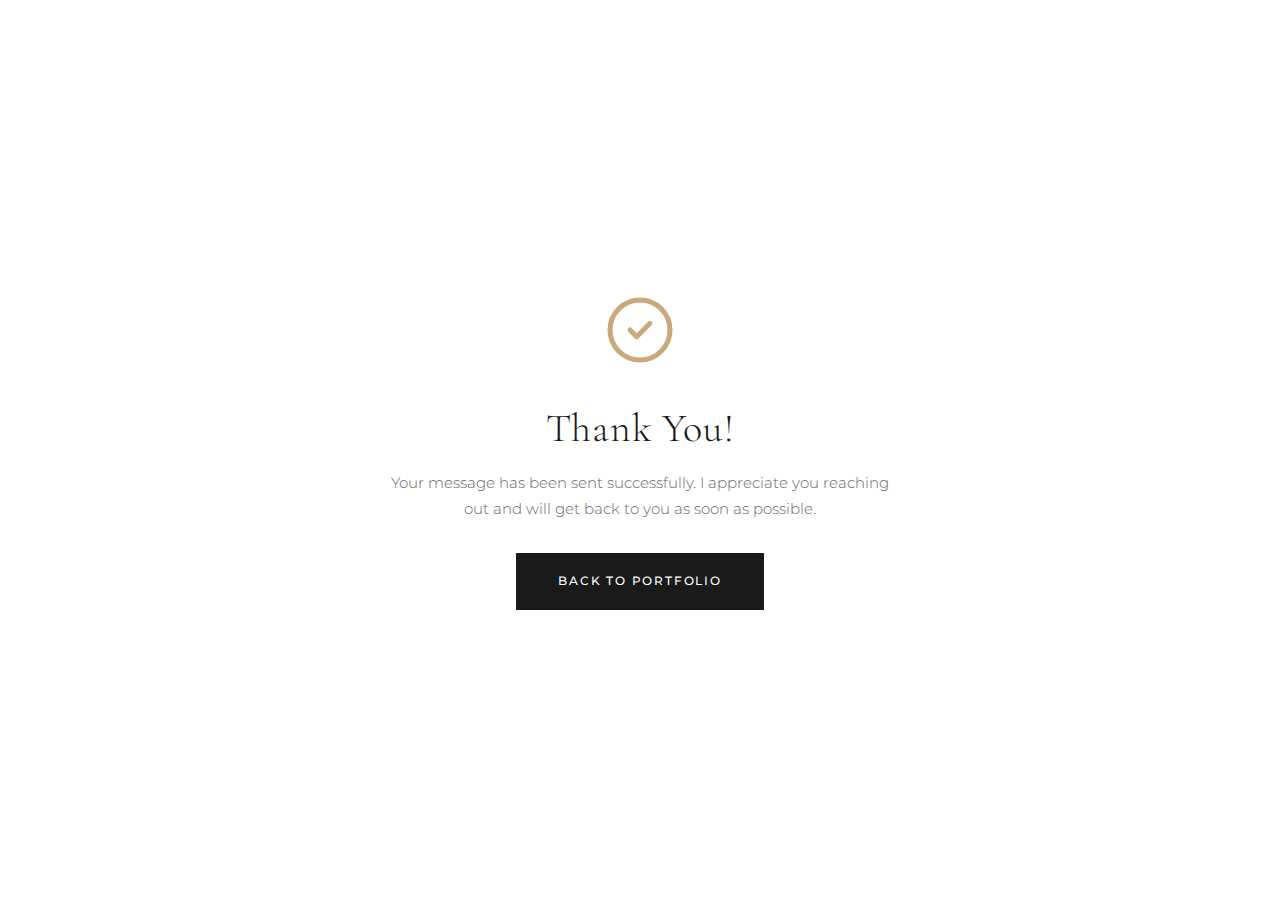
<file: thank-you.html>
<!DOCTYPE html>
<html lang="en">
<head>
    <meta charset="UTF-8">
    <meta name="viewport" content="width=device-width, initial-scale=1.0">
    <title>Thank You | Shivika Tiwari</title>
    <link rel="preconnect" href="https://fonts.googleapis.com">
    <link rel="preconnect" href="https://fonts.gstatic.com" crossorigin>
    <link href="https://fonts.googleapis.com/css2?family=Cormorant+Garamond:wght@300;400;500&family=Montserrat:wght@300;400;500&display=swap" rel="stylesheet">
    <link rel="stylesheet" href="css/styles.css">
    <link rel="icon" type="image/svg+xml" href="favicon.svg">
    <style>
        .thank-you-page {
            min-height: 100vh;
            display: flex;
            flex-direction: column;
            justify-content: center;
            align-items: center;
            text-align: center;
            padding: 2rem;
        }
        .thank-you-icon {
            width: 80px;
            height: 80px;
            margin-bottom: 2rem;
            color: var(--color-accent);
        }
        .thank-you-title {
            font-size: 2.5rem;
            margin-bottom: 1rem;
            font-weight: 300;
        }
        .thank-you-text {
            color: var(--color-grey-dark);
            margin-bottom: 2rem;
            max-width: 500px;
        }
        .back-link {
            display: inline-block;
            padding: 1rem 2.5rem;
            font-size: 0.75rem;
            font-weight: 500;
            letter-spacing: 0.15em;
            text-transform: uppercase;
            color: var(--color-white);
            background-color: var(--color-black);
            border: 2px solid var(--color-black);
            transition: all 0.3s ease;
            text-decoration: none;
        }
        .back-link:hover {
            color: var(--color-black);
            background-color: transparent;
        }
    </style>
</head>
<body>
    <div class="thank-you-page">
        <svg class="thank-you-icon" viewBox="0 0 24 24" fill="none" stroke="currentColor" stroke-width="1.5">
            <path d="M9 12l2 2 4-4m6 2a9 9 0 11-18 0 9 9 0 0118 0z" stroke-linecap="round" stroke-linejoin="round"/>
        </svg>
        <h1 class="thank-you-title">Thank You!</h1>
        <p class="thank-you-text">
            Your message has been sent successfully. I appreciate you reaching out and will get back to you as soon as possible.
        </p>
        <a href="index.html" class="back-link">Back to Portfolio</a>
    </div>
</body>
</html>
</file>
<file: css/styles.css>
/* ============================================
   SHIVIKA TIWARI - MAKEUP ARTIST PORTFOLIO
   Elegant & Minimal Design
   ============================================ */

/* CSS Custom Properties */
:root {
    /* Colors */
    --color-black: #1a1a1a;
    --color-white: #ffffff;
    --color-cream: #faf9f7;
    --color-grey-light: #f5f4f2;
    --color-grey: #999999;
    --color-grey-dark: #666666;
    --color-accent: #c9a87c;
    --color-accent-dark: #b8956a;

    /* Typography */
    --font-heading: 'Cormorant Garamond', Georgia, serif;
    --font-body: 'Montserrat', -apple-system, BlinkMacSystemFont, sans-serif;

    /* Spacing */
    --spacing-xs: 0.5rem;
    --spacing-sm: 1rem;
    --spacing-md: 1.5rem;
    --spacing-lg: 2rem;
    --spacing-xl: 3rem;
    --spacing-xxl: 5rem;

    /* Transitions */
    --transition-fast: 0.2s ease;
    --transition-normal: 0.3s ease;
    --transition-slow: 0.5s ease;

    /* Layout */
    --header-height: 80px;
    --max-width: 1400px;
}

/* ============================================
   RESET & BASE STYLES
   ============================================ */
*, *::before, *::after {
    margin: 0;
    padding: 0;
    box-sizing: border-box;
}

html {
    font-size: 16px;
    scroll-behavior: smooth;
}

body {
    font-family: var(--font-body);
    font-weight: 300;
    font-size: 0.9375rem;
    line-height: 1.7;
    color: var(--color-black);
    background-color: var(--color-white);
    -webkit-font-smoothing: antialiased;
    -moz-osx-font-smoothing: grayscale;
}

img {
    max-width: 100%;
    height: auto;
    display: block;
}

a {
    color: inherit;
    text-decoration: none;
    transition: color var(--transition-fast);
}

a:hover {
    color: var(--color-accent);
}

button {
    font-family: inherit;
    cursor: pointer;
    border: none;
    background: none;
}

ul {
    list-style: none;
}

/* ============================================
   TYPOGRAPHY
   ============================================ */
h1, h2, h3, h4, h5, h6 {
    font-family: var(--font-heading);
    font-weight: 400;
    line-height: 1.3;
}

h1 {
    font-size: 2.5rem;
    letter-spacing: 0.02em;
}

h2 {
    font-size: 1.75rem;
    letter-spacing: 0.02em;
}

p {
    margin-bottom: 1em;
}

p:last-child {
    margin-bottom: 0;
}

/* ============================================
   HEADER & NAVIGATION
   ============================================ */
.header {
    position: fixed;
    top: 0;
    left: 0;
    right: 0;
    height: var(--header-height);
    background-color: var(--color-white);
    z-index: 1000;
    border-bottom: 1px solid rgba(0, 0, 0, 0.05);
}

.header-container {
    max-width: var(--max-width);
    margin: 0 auto;
    padding: 0 var(--spacing-lg);
    height: 100%;
    display: flex;
    justify-content: space-between;
    align-items: center;
}

/* Logo */
.logo {
    display: flex;
    flex-direction: column;
    align-items: flex-start;
    text-decoration: none;
}

.logo-name {
    font-family: var(--font-heading);
    font-size: 1.5rem;
    font-weight: 500;
    letter-spacing: 0.1em;
    text-transform: uppercase;
    color: var(--color-black);
}

.logo-title {
    font-family: var(--font-body);
    font-size: 0.7rem;
    font-weight: 300;
    letter-spacing: 0.2em;
    text-transform: uppercase;
    color: var(--color-grey);
}

/* Navigation */
.main-nav .nav-list {
    display: flex;
    gap: var(--spacing-lg);
}

.nav-link {
    font-size: 0.75rem;
    font-weight: 400;
    letter-spacing: 0.15em;
    text-transform: uppercase;
    color: var(--color-grey-dark);
    padding: var(--spacing-xs) 0;
    position: relative;
}

.nav-link::after {
    content: '';
    position: absolute;
    bottom: 0;
    left: 0;
    width: 0;
    height: 1px;
    background-color: var(--color-black);
    transition: width var(--transition-normal);
}

.nav-link:hover,
.nav-link.active {
    color: var(--color-black);
}

.nav-link:hover::after,
.nav-link.active::after {
    width: 100%;
}

/* Mobile Menu Toggle */
.mobile-menu-toggle {
    display: none;
    width: 30px;
    height: 24px;
    position: relative;
}

.hamburger,
.hamburger::before,
.hamburger::after {
    width: 100%;
    height: 1px;
    background-color: var(--color-black);
    position: absolute;
    transition: all var(--transition-normal);
}

.hamburger {
    top: 50%;
    transform: translateY(-50%);
}

.hamburger::before {
    content: '';
    top: -8px;
}

.hamburger::after {
    content: '';
    bottom: -8px;
}

.mobile-menu-toggle.active .hamburger {
    background-color: transparent;
}

.mobile-menu-toggle.active .hamburger::before {
    top: 0;
    transform: rotate(45deg);
}

.mobile-menu-toggle.active .hamburger::after {
    bottom: 0;
    transform: rotate(-45deg);
}

/* ============================================
   MAIN CONTENT
   ============================================ */
.main-content {
    padding-top: var(--header-height);
    min-height: 100vh;
}

.section {
    display: none;
    opacity: 0;
    transition: opacity var(--transition-slow);
}

.section.active {
    display: block;
    opacity: 1;
}

/* ============================================
   PORTFOLIO SECTION
   ============================================ */
.portfolio-section {
    padding: var(--spacing-xl) var(--spacing-lg);
}

/* Category Navigation */
.category-nav {
    max-width: var(--max-width);
    margin: 0 auto var(--spacing-xl);
    text-align: center;
}

.category-list {
    display: flex;
    justify-content: center;
    flex-wrap: wrap;
    gap: var(--spacing-sm) var(--spacing-lg);
}

.category-btn {
    font-size: 0.75rem;
    font-weight: 400;
    letter-spacing: 0.15em;
    text-transform: uppercase;
    color: var(--color-grey);
    padding: var(--spacing-xs) 0;
    position: relative;
    transition: color var(--transition-fast);
}

.category-btn::after {
    content: '';
    position: absolute;
    bottom: 0;
    left: 0;
    width: 0;
    height: 1px;
    background-color: var(--color-black);
    transition: width var(--transition-normal);
}

.category-btn:hover,
.category-btn.active {
    color: var(--color-black);
}

.category-btn.active::after {
    width: 100%;
}

/* Gallery Container */
.gallery-container {
    max-width: var(--max-width);
    margin: 0 auto;
}

/* Photo Grid - Tight Packing with CSS Grid */
.photo-grid {
    display: grid;
    grid-template-columns: repeat(6, 1fr);
    grid-auto-rows: 120px;
    gap: 8px;
    grid-auto-flow: dense;
}

.photo-item {
    position: relative;
    overflow: hidden;
    cursor: pointer;
    background-color: var(--color-grey-light);
}

/* Size: Large - spans 3 columns, 3 rows */
.photo-item.size-large {
    grid-column: span 3;
    grid-row: span 3;
}

/* Size: Medium - spans 2 columns, 2 rows */
.photo-item.size-medium {
    grid-column: span 2;
    grid-row: span 2;
}

/* Size: Small - spans 1 column, 2 rows */
.photo-item.size-small {
    grid-column: span 1;
    grid-row: span 2;
}

.photo-item img {
    width: 100%;
    height: 100%;
    object-fit: cover;
    display: block;
    transition: transform var(--transition-slow), opacity var(--transition-normal);
}

.photo-item:hover img {
    transform: scale(1.05);
    opacity: 0.9;
}

.photo-item.expanded {
    outline: 2px solid var(--color-accent);
}

/* Expanded View */
.expanded-view {
    display: none;
    max-width: var(--max-width);
    margin: 0 auto var(--spacing-xl);
    padding: var(--spacing-lg);
    background-color: var(--color-grey-light);
    position: relative;
}

.expanded-view.active {
    display: block;
    animation: fadeIn var(--transition-normal);
}

@keyframes fadeIn {
    from { opacity: 0; transform: translateY(-10px); }
    to { opacity: 1; transform: translateY(0); }
}

.close-expanded {
    position: absolute;
    top: var(--spacing-md);
    right: var(--spacing-md);
    font-size: 2rem;
    color: var(--color-grey-dark);
    width: 40px;
    height: 40px;
    display: flex;
    align-items: center;
    justify-content: center;
    transition: color var(--transition-fast);
    z-index: 10;
}

.close-expanded:hover {
    color: var(--color-black);
}

.expanded-photos {
    display: flex;
    flex-direction: column;
    align-items: center;
    gap: var(--spacing-lg);
}

.expanded-photo {
    max-width: 100%;
    cursor: pointer;
}

.expanded-photo img {
    max-width: 100%;
    max-height: 80vh;
    width: auto;
    height: auto;
    object-fit: contain;
}

/* ============================================
   INSTAGRAM SECTION
   ============================================ */
.instagram-section {
    padding: var(--spacing-xxl) var(--spacing-lg);
    background-color: var(--color-cream);
}

.instagram-container {
    max-width: var(--max-width);
    margin: 0 auto;
}

.instagram-header {
    text-align: center;
    margin-bottom: var(--spacing-xl);
}

.instagram-title {
    font-size: 2.5rem;
    margin-bottom: var(--spacing-md);
    font-weight: 300;
}

.instagram-intro {
    color: var(--color-grey-dark);
    max-width: 600px;
    margin: 0 auto var(--spacing-lg);
}

.instagram-follow-btn {
    display: inline-flex;
    align-items: center;
    gap: var(--spacing-sm);
    padding: 1rem 2rem;
    font-size: 0.875rem;
    font-weight: 500;
    letter-spacing: 0.1em;
    color: var(--color-white);
    background: linear-gradient(45deg, #f09433 0%, #e6683c 25%, #dc2743 50%, #cc2366 75%, #bc1888 100%);
    border-radius: 30px;
    transition: transform var(--transition-fast), box-shadow var(--transition-fast);
}

.instagram-follow-btn:hover {
    transform: translateY(-2px);
    box-shadow: 0 4px 15px rgba(225, 48, 108, 0.4);
    color: var(--color-white);
}

.instagram-follow-btn svg {
    flex-shrink: 0;
}

.instagram-feed {
    min-height: 400px;
}

/* ============================================
   ABOUT SECTION
   ============================================ */
.about-section {
    padding: var(--spacing-xxl) var(--spacing-lg);
}

.about-container {
    max-width: 1100px;
    margin: 0 auto;
    display: grid;
    grid-template-columns: 1fr 1.2fr;
    gap: var(--spacing-xxl);
    align-items: start;
}

.about-image {
    position: sticky;
    top: calc(var(--header-height) + var(--spacing-lg));
}

.about-image img {
    width: 100%;
    height: auto;
    aspect-ratio: 3/4;
    object-fit: cover;
}

.about-title {
    font-size: 2.5rem;
    margin-bottom: var(--spacing-lg);
    font-weight: 300;
}

.about-text {
    margin-bottom: var(--spacing-xl);
}

.about-text p {
    color: var(--color-grey-dark);
}

.about-services h2 {
    font-size: 1.25rem;
    margin-bottom: var(--spacing-md);
    font-weight: 400;
}

.about-services ul {
    display: grid;
    grid-template-columns: repeat(2, 1fr);
    gap: var(--spacing-xs);
}

.about-services li {
    font-size: 0.875rem;
    color: var(--color-grey-dark);
    padding-left: 1em;
    position: relative;
}

.about-services li::before {
    content: '—';
    position: absolute;
    left: 0;
    color: var(--color-accent);
}

/* ============================================
   CONTACT SECTION
   ============================================ */
.contact-section {
    padding: var(--spacing-xxl) var(--spacing-lg);
    background-color: var(--color-cream);
}

.contact-container {
    max-width: 1100px;
    margin: 0 auto;
    display: grid;
    grid-template-columns: 1fr 1.2fr;
    gap: var(--spacing-xxl);
}

.contact-title {
    font-size: 2.5rem;
    margin-bottom: var(--spacing-md);
    font-weight: 300;
}

.contact-intro {
    color: var(--color-grey-dark);
    margin-bottom: var(--spacing-xl);
}

.contact-details {
    margin-bottom: var(--spacing-xl);
}

.contact-item {
    margin-bottom: var(--spacing-md);
}

.contact-label {
    display: block;
    font-size: 0.7rem;
    font-weight: 500;
    letter-spacing: 0.15em;
    text-transform: uppercase;
    color: var(--color-grey);
    margin-bottom: var(--spacing-xs);
}

.contact-value {
    font-size: 1rem;
    color: var(--color-black);
}

.contact-value:hover {
    color: var(--color-accent);
}

.social-links {
    display: flex;
    gap: var(--spacing-md);
}

.social-link {
    color: var(--color-black);
    transition: color var(--transition-fast), transform var(--transition-fast);
}

.social-link:hover {
    color: var(--color-accent);
    transform: translateY(-2px);
}

/* Contact Form */
.contact-form-container {
    background-color: var(--color-white);
    padding: var(--spacing-xl);
}

.form-group {
    margin-bottom: var(--spacing-md);
}

.form-group label {
    display: block;
    font-size: 0.7rem;
    font-weight: 500;
    letter-spacing: 0.15em;
    text-transform: uppercase;
    color: var(--color-grey-dark);
    margin-bottom: var(--spacing-xs);
}

.form-group input,
.form-group select,
.form-group textarea {
    width: 100%;
    padding: 0.875rem 1rem;
    font-family: var(--font-body);
    font-size: 0.9375rem;
    font-weight: 300;
    color: var(--color-black);
    background-color: var(--color-cream);
    border: 1px solid transparent;
    transition: border-color var(--transition-fast), background-color var(--transition-fast);
}

.form-group input:focus,
.form-group select:focus,
.form-group textarea:focus {
    outline: none;
    border-color: var(--color-accent);
    background-color: var(--color-white);
}

.form-group textarea {
    resize: vertical;
    min-height: 120px;
}

.form-group select {
    appearance: none;
    background-image: url("data:image/svg+xml,%3Csvg xmlns='http://www.w3.org/2000/svg' width='12' height='12' viewBox='0 0 12 12'%3E%3Cpath fill='%23666' d='M6 8L1 3h10z'/%3E%3C/svg%3E");
    background-repeat: no-repeat;
    background-position: right 1rem center;
    cursor: pointer;
}

.submit-btn {
    display: inline-block;
    padding: 1rem 2.5rem;
    font-family: var(--font-body);
    font-size: 0.75rem;
    font-weight: 500;
    letter-spacing: 0.15em;
    text-transform: uppercase;
    color: var(--color-white);
    background-color: var(--color-black);
    border: 2px solid var(--color-black);
    transition: all var(--transition-normal);
    cursor: pointer;
}

.submit-btn:hover {
    color: var(--color-black);
    background-color: transparent;
}

/* ============================================
   FOOTER
   ============================================ */
.footer {
    padding: var(--spacing-lg);
    border-top: 1px solid rgba(0, 0, 0, 0.05);
}

.footer-container {
    max-width: var(--max-width);
    margin: 0 auto;
    display: flex;
    justify-content: space-between;
    align-items: center;
}

.copyright {
    font-size: 0.75rem;
    color: var(--color-grey);
}

.footer-social a {
    color: var(--color-grey);
    transition: color var(--transition-fast);
}

.footer-social a:hover {
    color: var(--color-black);
}

/* ============================================
   LIGHTBOX
   ============================================ */
.lightbox {
    position: fixed;
    top: 0;
    left: 0;
    width: 100%;
    height: 100%;
    background-color: rgba(0, 0, 0, 0.95);
    z-index: 2000;
    display: none;
    justify-content: center;
    align-items: center;
    opacity: 0;
    transition: opacity var(--transition-normal);
}

.lightbox.active {
    display: flex;
    opacity: 1;
}

.lightbox-content {
    max-width: 90vw;
    max-height: 90vh;
    display: flex;
    justify-content: center;
    align-items: center;
}

.lightbox-content img {
    max-width: 100%;
    max-height: 90vh;
    object-fit: contain;
}

.lightbox-close,
.lightbox-prev,
.lightbox-next {
    position: absolute;
    color: var(--color-white);
    font-size: 2rem;
    padding: 1rem;
    transition: opacity var(--transition-fast);
    opacity: 0.7;
}

.lightbox-close:hover,
.lightbox-prev:hover,
.lightbox-next:hover {
    opacity: 1;
}

.lightbox-close {
    top: 1rem;
    right: 1rem;
    font-size: 2.5rem;
}

.lightbox-prev {
    left: 1rem;
    top: 50%;
    transform: translateY(-50%);
    font-size: 3rem;
}

.lightbox-next {
    right: 1rem;
    top: 50%;
    transform: translateY(-50%);
    font-size: 3rem;
}

/* ============================================
   LOADING STATE
   ============================================ */
.loading {
    position: relative;
}

.loading::after {
    content: '';
    position: absolute;
    top: 50%;
    left: 50%;
    width: 30px;
    height: 30px;
    margin: -15px 0 0 -15px;
    border: 2px solid var(--color-grey-light);
    border-top-color: var(--color-accent);
    border-radius: 50%;
    animation: spin 0.8s linear infinite;
}

@keyframes spin {
    to { transform: rotate(360deg); }
}

/* ============================================
   RESPONSIVE DESIGN
   ============================================ */

/* Tablet */
@media (max-width: 1024px) {
    .photo-grid {
        grid-template-columns: repeat(4, 1fr);
        grid-auto-rows: 100px;
    }

    /* Large items span 2x2 on tablet */
    .photo-item.size-large {
        grid-column: span 2;
        grid-row: span 2;
    }

    /* Medium items remain 2x2 */
    .photo-item.size-medium {
        grid-column: span 2;
        grid-row: span 2;
    }

    /* Small items span 1x2 */
    .photo-item.size-small {
        grid-column: span 1;
        grid-row: span 2;
    }

    .about-container,
    .contact-container {
        grid-template-columns: 1fr;
        gap: var(--spacing-xl);
    }

    .about-image {
        position: relative;
        top: 0;
        max-width: 500px;
        margin: 0 auto;
    }
}

/* Mobile */
@media (max-width: 768px) {
    :root {
        --header-height: 70px;
    }

    h1 {
        font-size: 2rem;
    }

    .mobile-menu-toggle {
        display: block;
    }

    .main-nav {
        position: fixed;
        top: var(--header-height);
        left: 0;
        right: 0;
        background-color: var(--color-white);
        padding: var(--spacing-lg);
        transform: translateY(-100%);
        opacity: 0;
        visibility: hidden;
        transition: all var(--transition-normal);
        border-bottom: 1px solid rgba(0, 0, 0, 0.05);
    }

    .main-nav.active {
        transform: translateY(0);
        opacity: 1;
        visibility: visible;
    }

    .main-nav .nav-list {
        flex-direction: column;
        align-items: center;
        gap: var(--spacing-md);
    }

    .photo-grid {
        grid-template-columns: repeat(3, 1fr);
        grid-auto-rows: 90px;
    }

    /* Large items span 2x2 on mobile */
    .photo-item.size-large {
        grid-column: span 2;
        grid-row: span 2;
    }

    /* Medium items span 2x2 on mobile */
    .photo-item.size-medium {
        grid-column: span 2;
        grid-row: span 2;
    }

    /* Small items span 1x2 on mobile */
    .photo-item.size-small {
        grid-column: span 1;
        grid-row: span 2;
    }

    .portfolio-section {
        padding: var(--spacing-lg) var(--spacing-sm);
    }

    .category-list {
        gap: var(--spacing-xs) var(--spacing-md);
    }

    .category-btn {
        font-size: 0.65rem;
    }

    .expanded-view {
        padding: var(--spacing-md);
    }

    .about-services ul {
        grid-template-columns: 1fr;
    }

    .contact-form-container {
        padding: var(--spacing-lg);
    }

    .footer-container {
        flex-direction: column;
        gap: var(--spacing-sm);
        text-align: center;
    }
}

/* Small Mobile */
@media (max-width: 480px) {
    .logo-name {
        font-size: 1.2rem;
    }

    .logo-title {
        font-size: 0.6rem;
    }

    .photo-grid {
        grid-template-columns: repeat(2, 1fr);
        grid-auto-rows: 100px;
    }

    /* On very small screens, reduce large to 2x2 */
    .photo-item.size-large {
        grid-column: span 2;
        grid-row: span 2;
    }

    /* Medium becomes full width on small screens */
    .photo-item.size-medium {
        grid-column: span 2;
        grid-row: span 2;
    }

    /* Small becomes 1x2 */
    .photo-item.size-small {
        grid-column: span 1;
        grid-row: span 2;
    }
}

/* ============================================
   UTILITY CLASSES
   ============================================ */
.hidden {
    display: none !important;
}

.sr-only {
    position: absolute;
    width: 1px;
    height: 1px;
    padding: 0;
    margin: -1px;
    overflow: hidden;
    clip: rect(0, 0, 0, 0);
    white-space: nowrap;
    border: 0;
}

/* Success/Error states for form */
.form-success {
    background-color: #d4edda;
    color: #155724;
    padding: var(--spacing-md);
    margin-bottom: var(--spacing-md);
    border-radius: 4px;
    text-align: center;
}

.form-error {
    background-color: #f8d7da;
    color: #721c24;
    padding: var(--spacing-md);
    margin-bottom: var(--spacing-md);
    border-radius: 4px;
    text-align: center;
}

/* Empty Category State (Coming Soon) */
.empty-category {
    grid-column: 1 / -1;
    display: flex;
    flex-direction: column;
    align-items: center;
    justify-content: center;
    text-align: center;
    padding: var(--spacing-xxl) var(--spacing-lg);
    min-height: 400px;
}

.empty-category-icon {
    color: var(--color-accent);
    margin-bottom: var(--spacing-lg);
    opacity: 0.8;
}

.empty-category-title {
    font-family: var(--font-heading);
    font-size: 2rem;
    font-weight: 300;
    color: var(--color-black);
    margin-bottom: var(--spacing-md);
}

.empty-category-message {
    font-size: 1rem;
    color: var(--color-grey-dark);
    max-width: 400px;
    line-height: 1.6;
}
</file>
